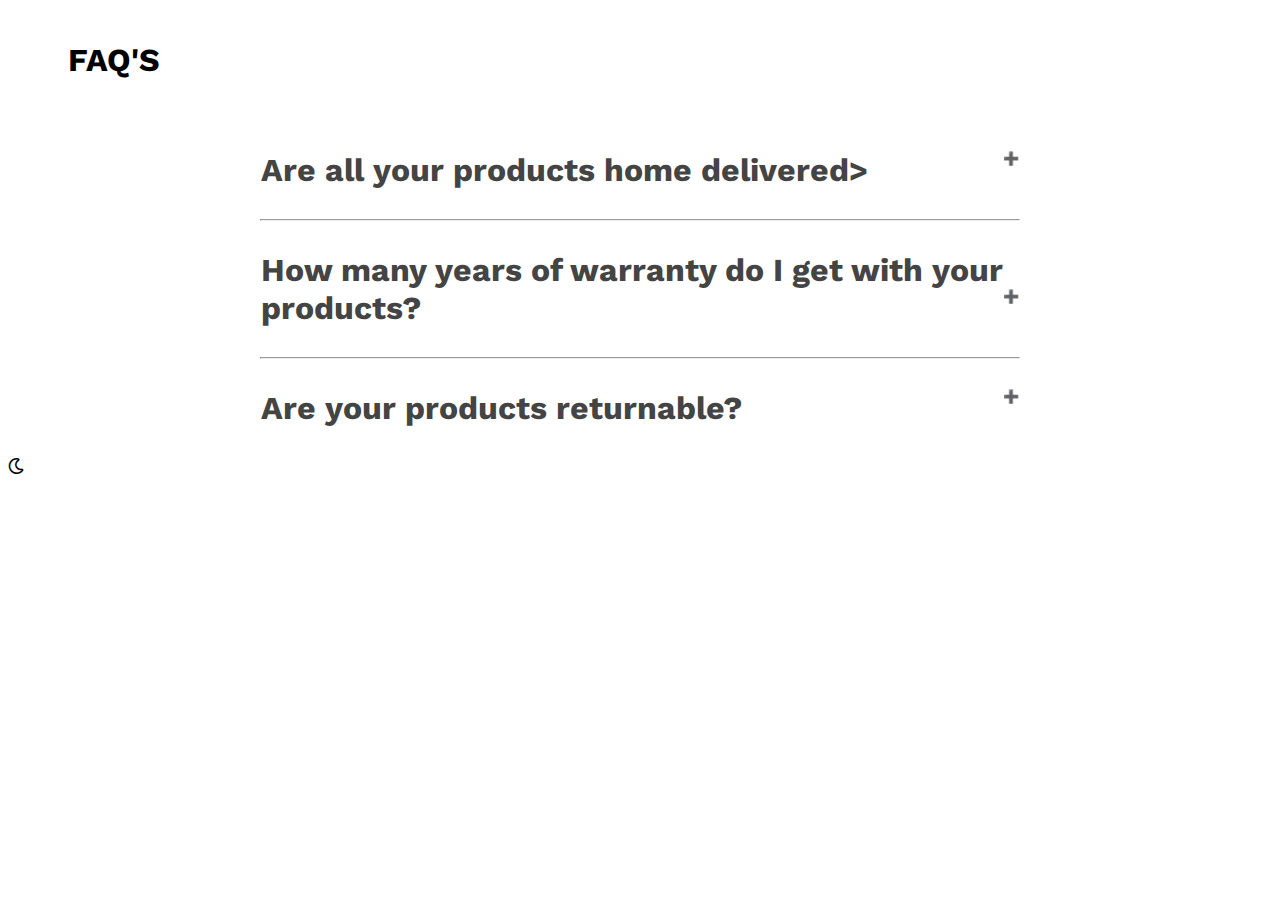
<file: project/templates/index.html>
<!DOCTYPE html>
<html lang="en">

<head>
    <meta charset="UTF-8">
    <meta http-equiv="X-UA-Compatible" content="IE=edge">
    <meta name="viewport" content="width=device-width, initial-scale=1.0">
    <title>Browse FAQ's</title> 
    <link href="https://fonts.googleapis.com/css2?family=Work+Sans&display=swap" rel="stylesheet">
    <link rel="stylesheet" href="https://use.fontawesome.com/releases/v5.0.7/css/all.css">
    <link rel="stylesheet" href="styles.css">

</head>
<body>
    <main>
        <h1 class="faq-heading">FAQ'S</h1>
        <section class="faq-container">
            <div class="faq-one">
                <!-- faq question -->
                <h1 class="faq-page">Are all your products home delivered></h1>
                <!-- faq answer -->
                <div class="faq-body">
                    <p>Yes, all of our products are home delivered. The 
                      cost of delivery to your home depends upon your place
                      of residence. Eg: India, USA, UK, France and Australia 
                      will have free home delivery, but for the other areas we
                      will charge the according fee.
                    </p>
                </div>
            </div>
            <hr class="hr-line">

            <div class="faq-two">

                <!-- faq question -->
                <h1 class="faq-page">How many years of warranty do I get with your products?</h1>

                <!-- faq answer -->

                <div class="faq-body">
                    <p>You can get upto 4 years of warranty for our products. The warranty 
                      covers scratches, damages, breaks and tears but not anything that can/will
                      be caused due to heavy damages, pressure breaks or anything else.
                    </p>
                </div>
            </div>
            <hr class="hr-line">


            <div class="faq-three">

                <!-- faq question -->
<h1 class="faq-page">Are your products returnable?</h1>

                <!-- faq answer -->
                <div class="faq-body">
                    <p>Yes, our products can be returned as per your needs.
                      If the cause of return is due to the customer, then the 
                      customer will have to pay the delivery fee if he/she does not
                      live in the countries as mentioned before. Else, our executive
                      will check the product and return it to us free of cost.</p>
                </div>
            </div>

        </section>
    </main>
    <div id="theme-btn" class="far fa-moon"></div>
    <script src="main.js"></script>
</body>


</html>
</file>
<file: project/templates/styles.css>
@import url('https://fonts.googleapis.com/css2?family=Montserrat:ital,wght@0,100;0,200;0,300;0,400;0,500;0,600;0,700;0,800;0,900;1,100;1,200;1,300;1,400;1,500;1,600;1,700;1,800;1,900&display=swap');

body{
  font-family: 'Work Sans', sans-serif;
}
.faq-heading{
  border-bottom: #777;
  padding: 20px 60px;
}
.faq-container{
display: flex;
justify-content: center;
flex-direction: column;

}
.hr-line{
width: 60%;
margin: auto;

}
/* Style the buttons that are used to open and close the faq-page body */
.faq-page {
  /* background-color: #eee; */
  color: #444;
  cursor: pointer;
  padding: 30px 20px;
  width: 60%;
  border: none;
  outline: none;
  transition: 0.4s;
  margin: auto;

}
.faq-body{
  margin: auto;
  /* text-align: center; */
 width: 50%; 
 padding: auto;
 
}


/* Add a background color to the button if it is clicked on (add the .active class with JS), and when you move the mouse over it (hover) */
.active,
.faq-page:hover {
  background-color: #F9F9F9;
}

/* Style the faq-page panel. Note: hidden by default */
.faq-body {
  padding: 0 18px;
  background-color: white;
  display: none;
  overflow: hidden;
}

.faq-page:after {
  content: '\02795';
  /* Unicode character for "plus" sign (+) */
  font-size: 13px;
  color: #777;
  float: right;
  margin-left: 5px;
}

.active:after {
  content: "\2796";
  /* Unicode character for "minus" sign (-) */
}

.changeTheme {
  background: #1D1E22;
  color: #eee;
}
</file>
